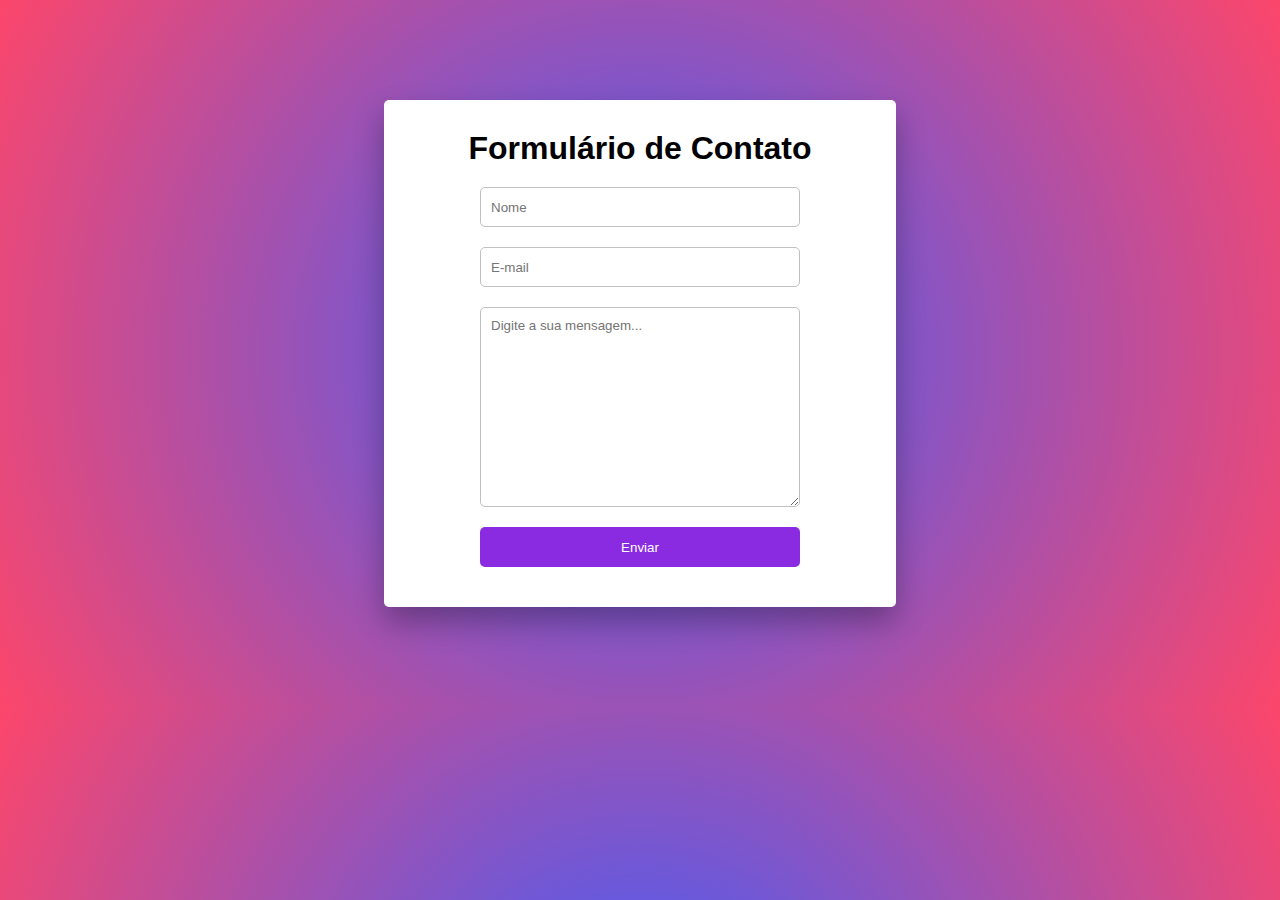
<file: formulário/index.html>
<!DOCTYPE html>
<html lang="pt-br">

<head>
    <meta charset="UTF-8">
    <meta http-equiv="X-UA-Compatible" content="IE=edge">
    <meta name="viewport" content="width=device-width, initial-scale=1.0">
    <link rel="stylesheet" href="./style.css">
    <link rel="preconnect" href="https://fonts.googleapis.com">
    <link rel="preconnect" href="https://fonts.gstatic.com" crossorigin>
    <link href="https: //fonts.googleapis.com/css2? family= Roboto:wght@100;400 & display=swap" rel="stylesheet">
    <title>Formulário</title>
</head>

<body>
    <form action="https://formsubmit.co/anielyoliveirah@gmail.com" method="POST">
        <h1>Formulário de Contato</h1>

        <input type="hidden" name="_next" value="https://yourdomain.co/thanks.html">
        
        <input type="text" name="name" placeholder="Nome" obrigatório>
        <input type="email" name="email" placeholder="E-mail" obrigatório>
        <textarea name="message" placeholder="Digite a sua mensagem..." obrigatório></textarea>
        <button type="submit">Enviar</button>
    </form>
</body>

</html>
</file>
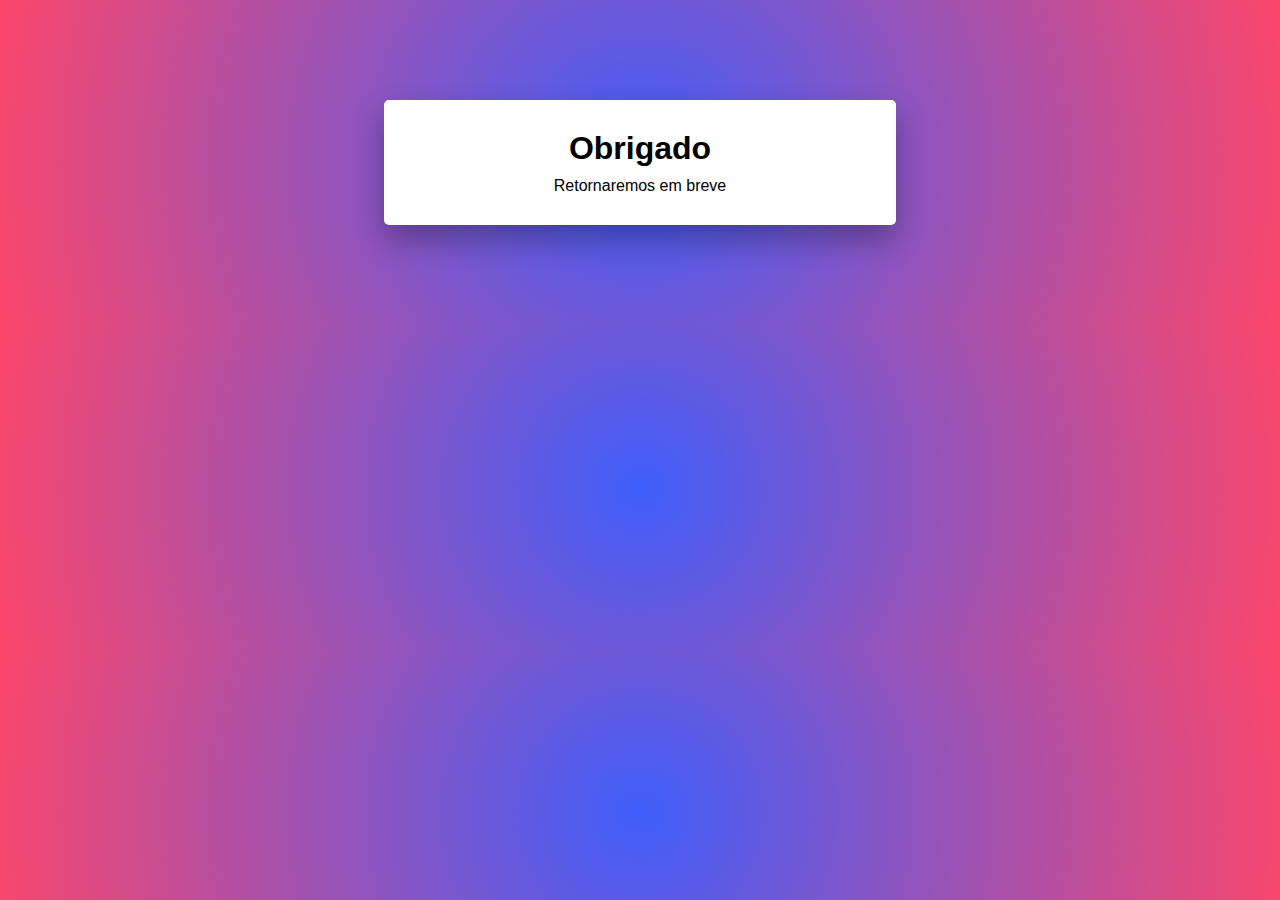
<file: formulário/tela-obrigado/pag-obrigado.html>
<!DOCTYPE html>
<html lang="pt-br">

<head>
    <meta charset="UTF-8">
    <meta http-equiv="X-UA-Compatible" content="IE=edge">
    <meta name="viewport" content="width=device-width, initial-scale=1.0">
    <link rel="stylesheet" href="./style.css">
    <link rel="preconnect" href="https://fonts.googleapis.com">
    <link rel="preconnect" href="https://fonts.gstatic.com" crossorigin>
    <link href="https: //fonts.googleapis.com/css2? family= Roboto:wght@100;400 & display=swap" rel="stylesheet">
    <title>Formulário - Obrigado</title>
</head>

<body>
    <div>
        <h1>Obrigado</h1>
        <p>Retornaremos em breve</p>
    </div>
</body>
</html>
</file>
<file: formulário/style.css>
* {
    margin: 0;
    padding: 0;
    box-sizing: border-box;
    outline: none;
    font-family: 'Roboto', sans-serif;
}

body {
    background: rgb(63,94,251);
    background: radial-gradient(circle, rgba(63,94,251,1) 0%, rgba(252,70,107,1) 100%);
}

form, div {
    width: 40%;
    min-width: 320px;
    background-color: white;
    border-radius: 5px;
    box-shadow: 0 15px 30px rgba(0, 0, 0, 0.3);
    margin: 100px auto;
    padding: 20px;
}

input, textarea {
   min-width: 320px;
    display: block;
    margin: 0 auto;
    border-radius: 5px;
    border: 1px solid #c1c1c1;
    margin-top: 20px;
    height: 40px;
    padding-left: 10px;
}

textarea {
    height: 200px;
    padding-top: 10px;
}

button {
    display: block;
    margin: 20px auto;
    height: 40px;
    min-width: 320px;
    border: none;
    border-radius: 5px;
    background:	#8A2BE2 ;
    color: white;
    cursor: pointer;
}

button:hover {
    opacity: 0.8;
}

button:active {
    opacity: 0.6;
}

h1, p {
    text-align: center;
    margin: 10px;

}
</file>
<file: formulário/tela-obrigado/style.css>
* {
    margin: 0;
    padding: 0;
    box-sizing: border-box;
    outline: none;
    font-family: 'Roboto', sans-serif;
}

body {
    background: rgb(63,94,251);
    background: radial-gradient(circle, rgba(63,94,251,1) 0%, rgba(252,70,107,1) 100%);
}

form, div {
    width: 40%;
    min-width: 320px;
    background-color: white;
    border-radius: 5px;
    box-shadow: 0 15px 30px rgba(0, 0, 0, 0.3);
    margin: 100px auto;
    padding: 20px;
}

input, textarea {
   min-width: 320px;
    display: block;
    margin: 0 auto;
    border-radius: 5px;
    border: 1px solid #c1c1c1;
    margin-top: 20px;
    height: 40px;
    padding-left: 10px;
}

textarea {
    height: 200px;
    padding-top: 10px;
}

button {
    display: block;
    margin: 20px auto;
    height: 40px;
    min-width: 320px;
    border: none;
    border-radius: 5px;
    background:	#8A2BE2 ;
    color: white;
    cursor: pointer;
}

button:hover {
    opacity: 0.8;
}

button:active {
    opacity: 0.6;
}

h1, p {
    text-align: center;
    margin: 10px;
}
</file>
